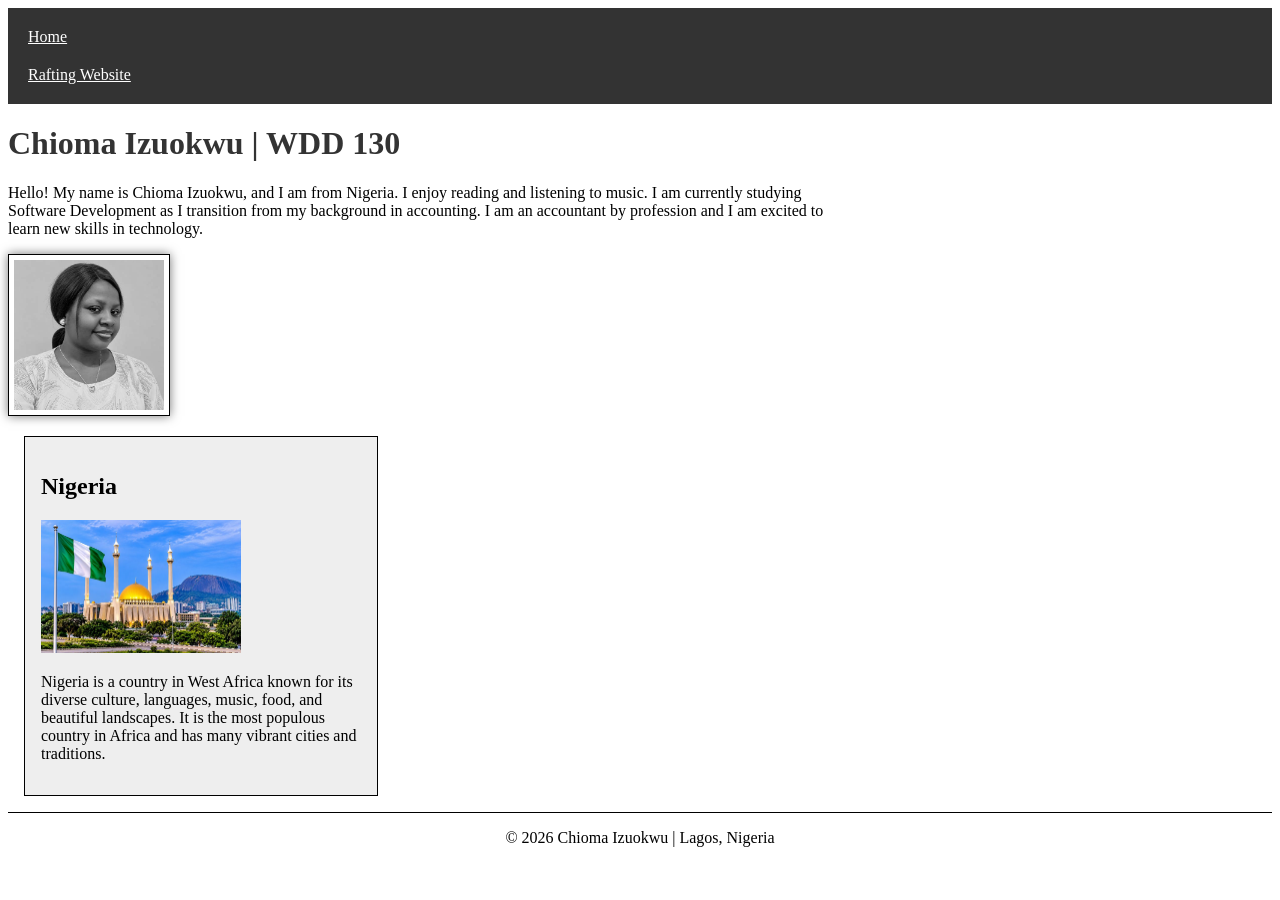
<file: index.html>
<!DOCTYPE html>
<html lang="en">
<head>
    <meta charset="UTF-8">
    <meta name="viewport" content="width=device-width, initial-scale=1.0">
    <title>Chioma Izuokwu | WDD 130</title>
    <meta name="description" content="Chioma Izuokwu's WDD 130 home page featuring information about the course, web development projects, and an introduction to the author from Nigeria.">
<meta name="author" content="Chioma Izuokwu">
    <link rel="stylesheet" href="styles/styles.css">
</head>

<body>
  <header>
    <nav>
        <a href="#">Home</a>
        <a href="wwr/">Rafting Website</a>
    </nav>
</header>

<main>
  <h1>Chioma Izuokwu | WDD 130</h1>
    <p>Hello! My name is Chioma Izuokwu, and I am from Nigeria. I enjoy reading and listening to music. I am currently studying Software Development as I transition from my background in accounting. I am an accountant by profession and I am excited to learn new skills in technology.</p>
  
    <img src="images/profile.jpg" alt="Hello, my name is Chioma Izuokwu">
</main>
<aside>
    <h2>Nigeria</h2>
    <img src="images/nigeria.jpg" alt="A picture representing Nigeria">
    <p>
    Nigeria is a country in West Africa known for its diverse culture,
    languages, music, food, and beautiful landscapes. It is the most
    populous country in Africa and has many vibrant cities and traditions.
    </p>
</aside>
<footer>
  <p>© 2026 Chioma Izuokwu | Lagos, Nigeria</p>
</footer>
    
</body>

</html>
</file>
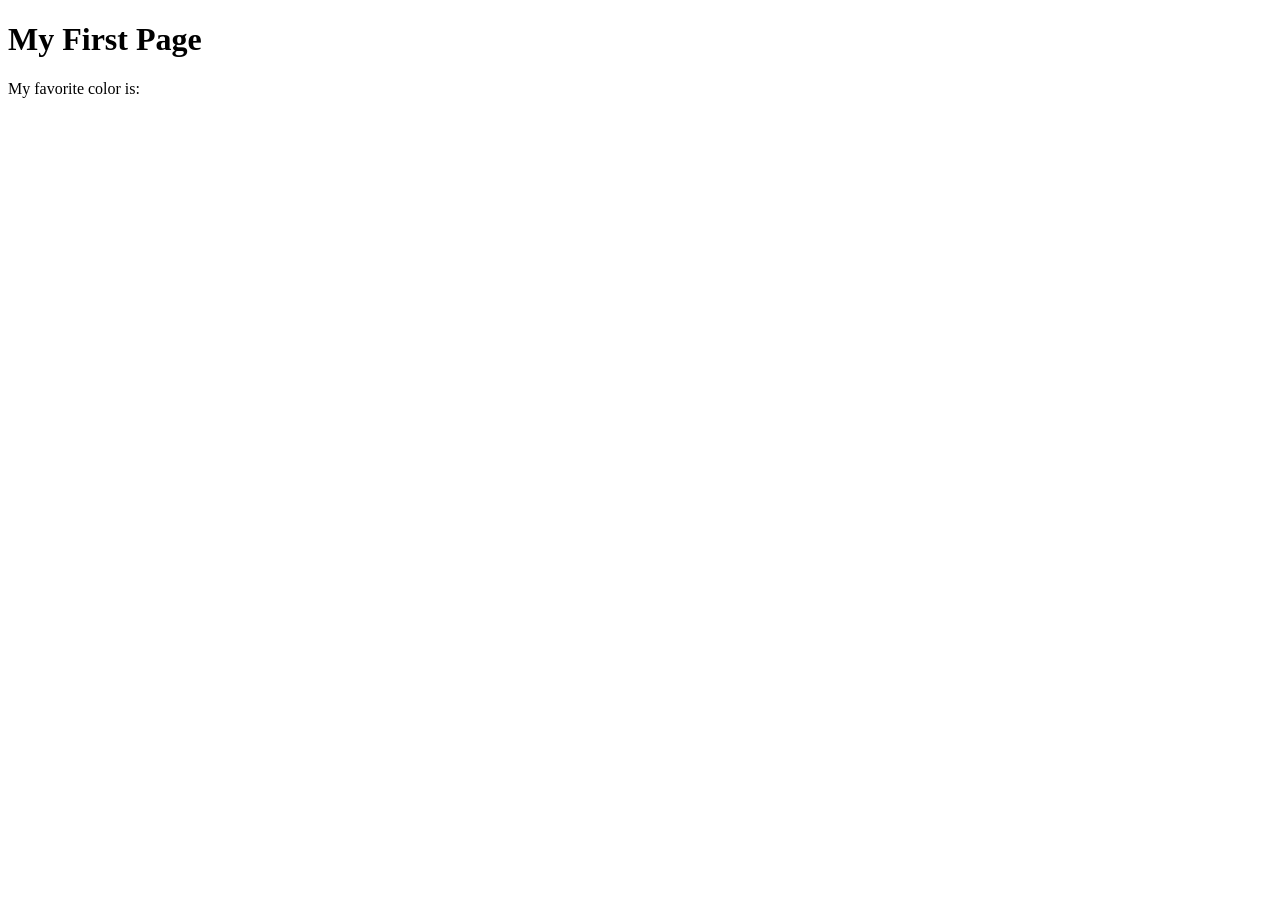
<file: week01/first-page.html>
<!DOCTYPE html>
<html lang="en">

<head>
    <meta charset="UTF-8">
    <meta name="viewport" content="width=device-width, initial-scale=1.0">
    <title>My First Page</title>
</head>

<body>
    <h1>My First Page</h1>
    <p>My favorite color is: </p>
</body>

</html>
</file>
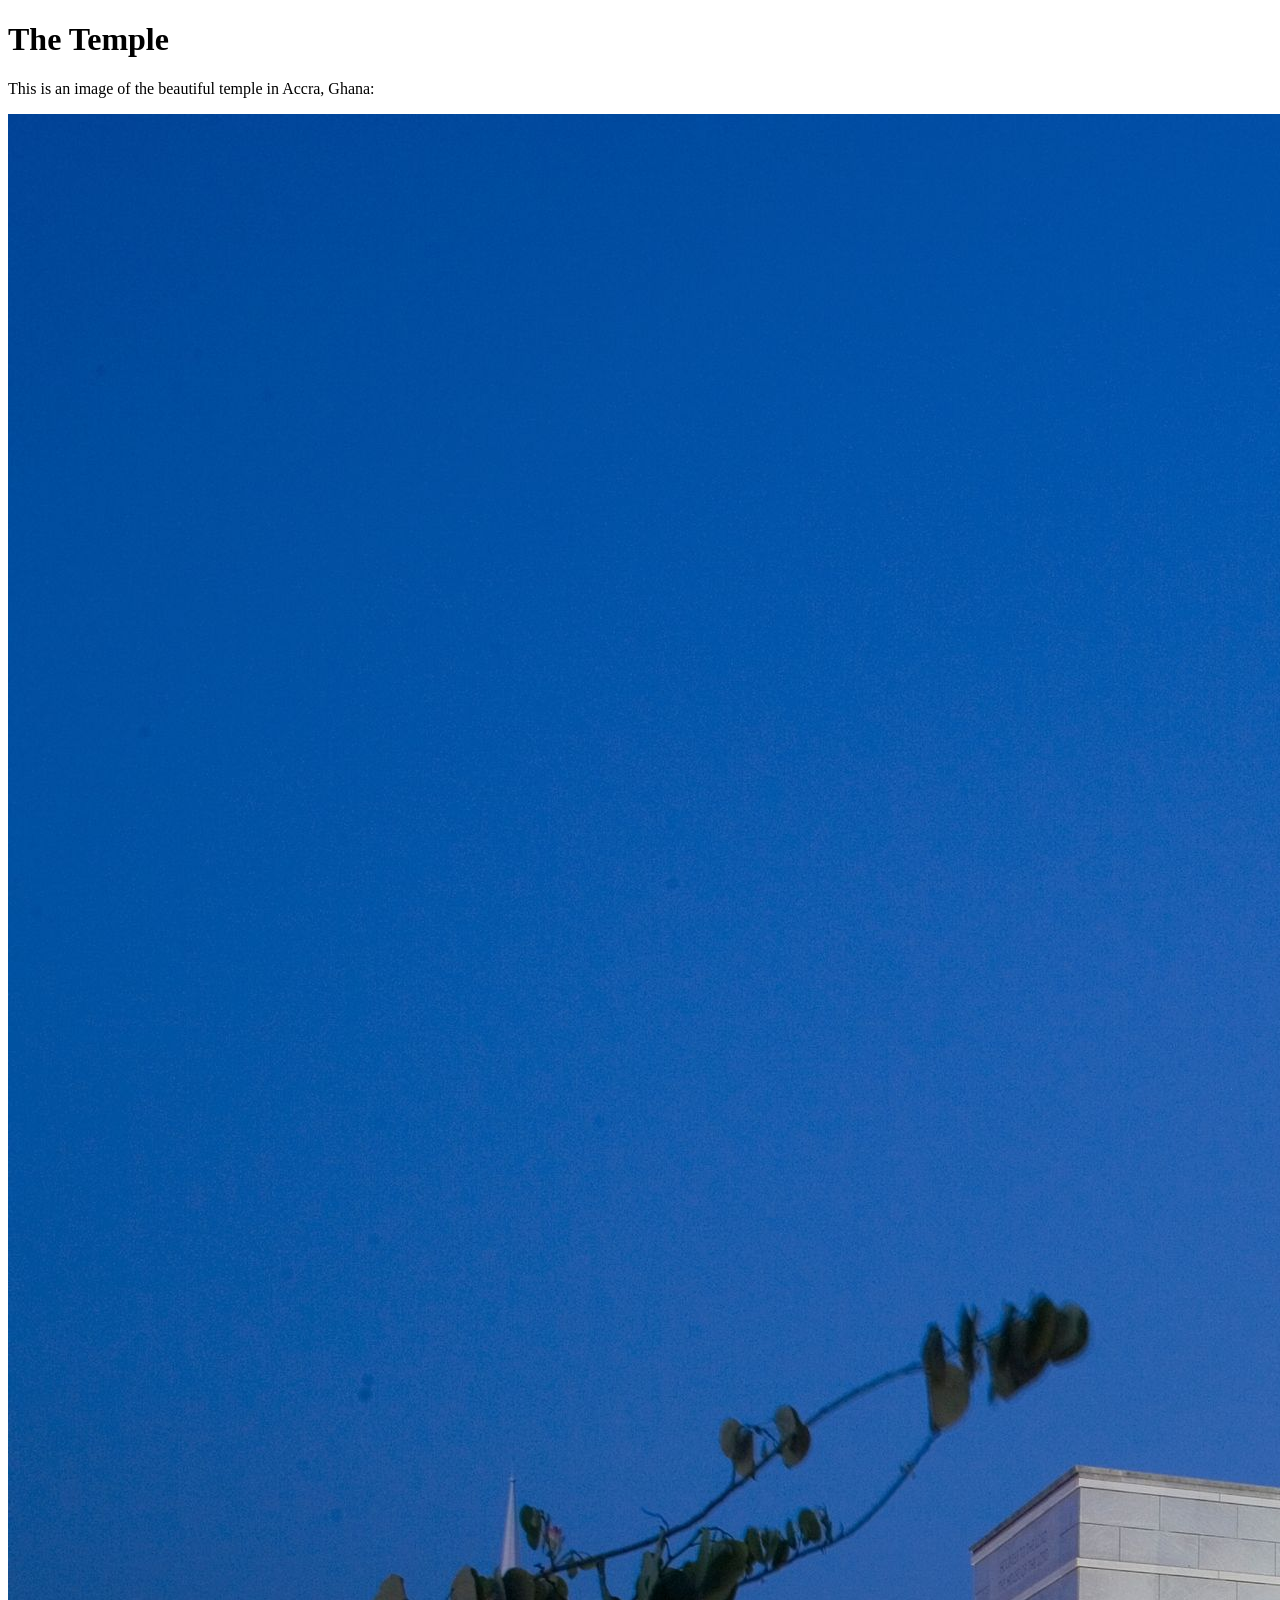
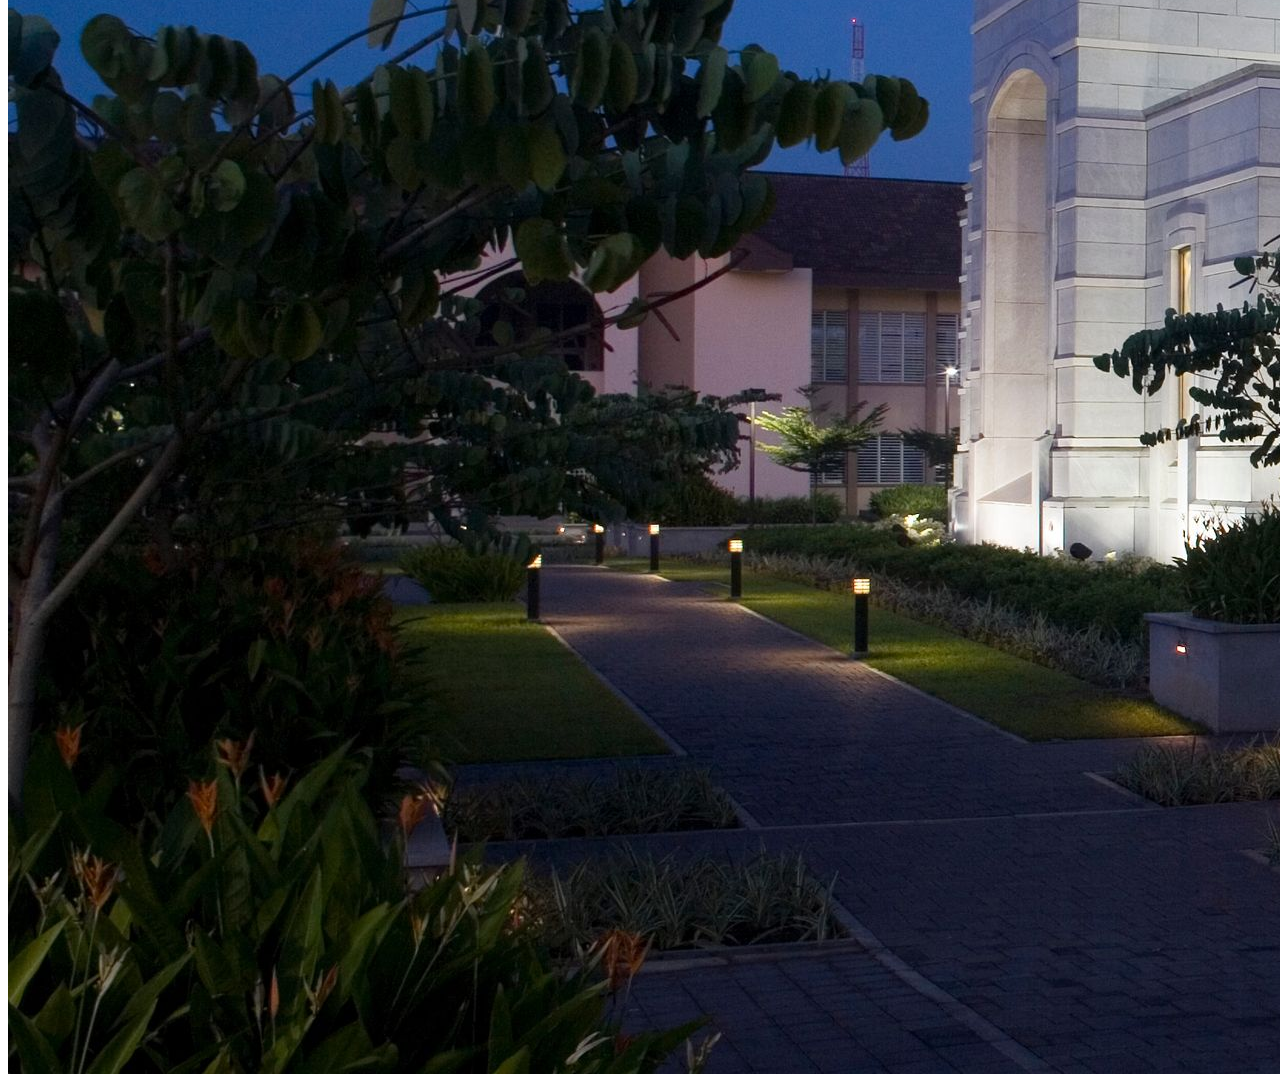
<file: week01/images.html>
<!DOCTYPE html>
<html lang="en">

<head>
    <meta charset="UTF-8">
    <meta name="viewport" content="width=device-width, initial-scale=1.0">
    <title>Temple Image</title>
</head>

<body>
    <h1>The Temple</h1>
    <p>This is an image of the beautiful temple in Accra, Ghana:</p>
    <img src="images/temple-large.jpeg" alt="The Accra Ghana Temple">

</body>

</html>
</file>
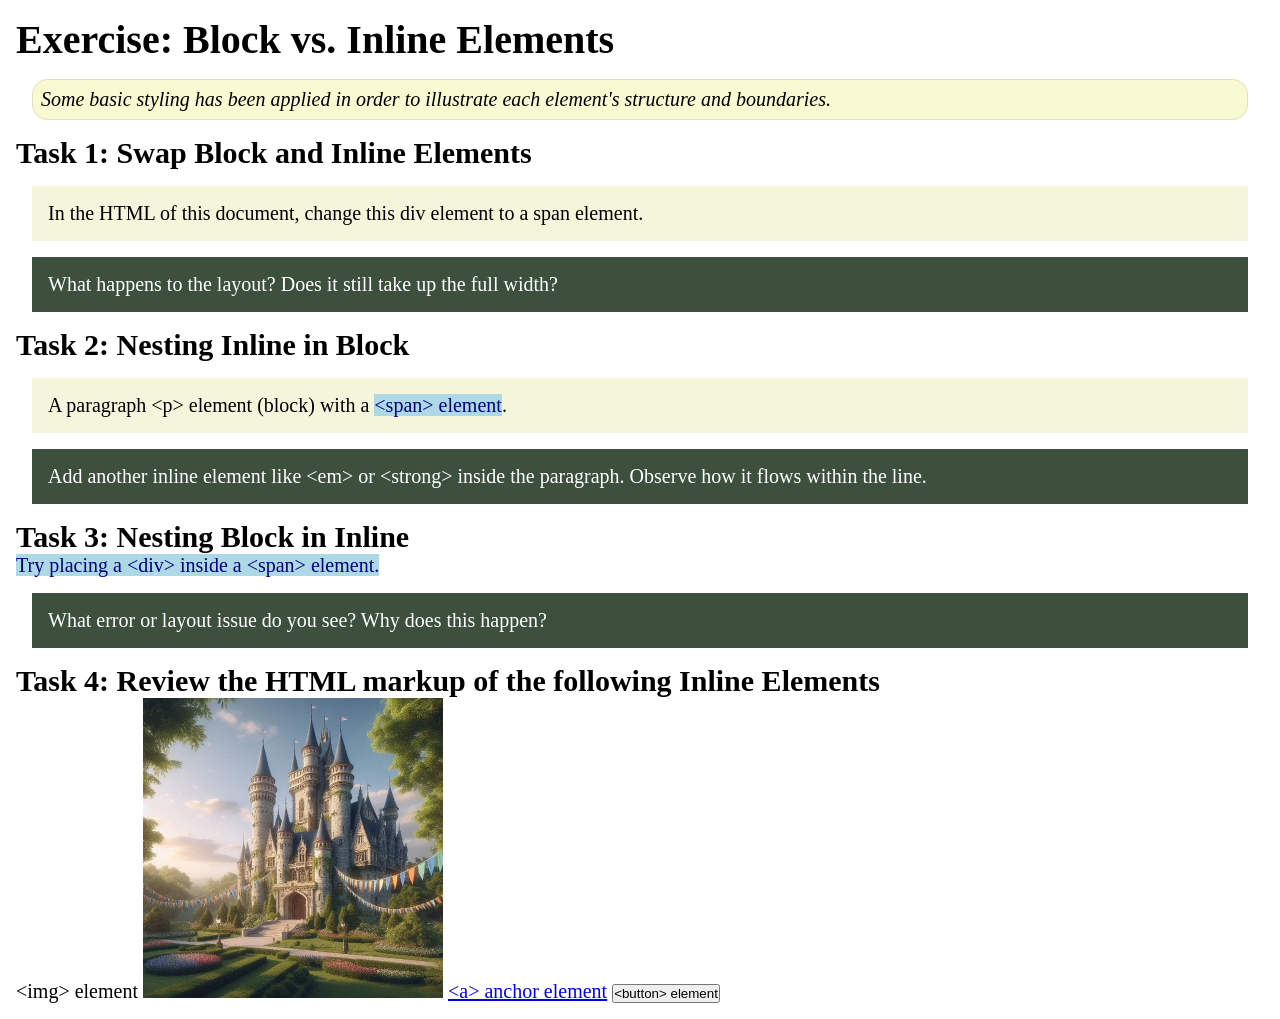
<file: week02/block-vs-inline.html>
<!DOCTYPE html>
<html lang="en">

<head>
    <meta charset="UTF-8">
    <meta name="viewport" content="width=device-width, initial-scale=1.0">
    <title>Exercise: Block vs. Inline Elements</title>
    <link rel="stylesheet" href="styles/block-vs-inline.css">
</head>

<body>
    <main>
        <h1>Exercise: Block vs. Inline Elements</h1>
        <p class="note">Some basic styling has been applied in order to illustrate each element's structure and boundaries.</p>

        <h2>Task 1: Swap Block and Inline Elements</h2>
        <div>In the HTML of this document, change this div element to a span element.</div>

        <p class="question">What happens to the layout? Does it still take up the full width?</p>

        <h2>Task 2: Nesting Inline in Block</h2>
        <p>A paragraph &lt;p&gt; element (block) with a <span>&lt;span&gt; element</span>.</p>
        <p class="question">Add another inline element like &lt;em&gt; or &lt;strong&gt; inside the paragraph. Observe how it flows within the line.</p>

        <h2>Task 3: Nesting Block in Inline</h2>
        <span>Try placing a &lt;div&gt; inside a &lt;span&gt; element.</span>
        <p class="question">What error or layout issue do you see? Why does this happen?</p>

        <h2>Task 4: Review the HTML markup of the following Inline Elements</h2>
        &lt;img&gt; element
        <img src="images/castle.webp" alt="placeholder image (images are inline)" width="300" height="300">
        <a href="https://churchofjesuschrist.org">&lt;a&gt; anchor element</a>
        <button type="button">&lt;button&gt; element</button>
    </main>
</body>

</html>
</file>
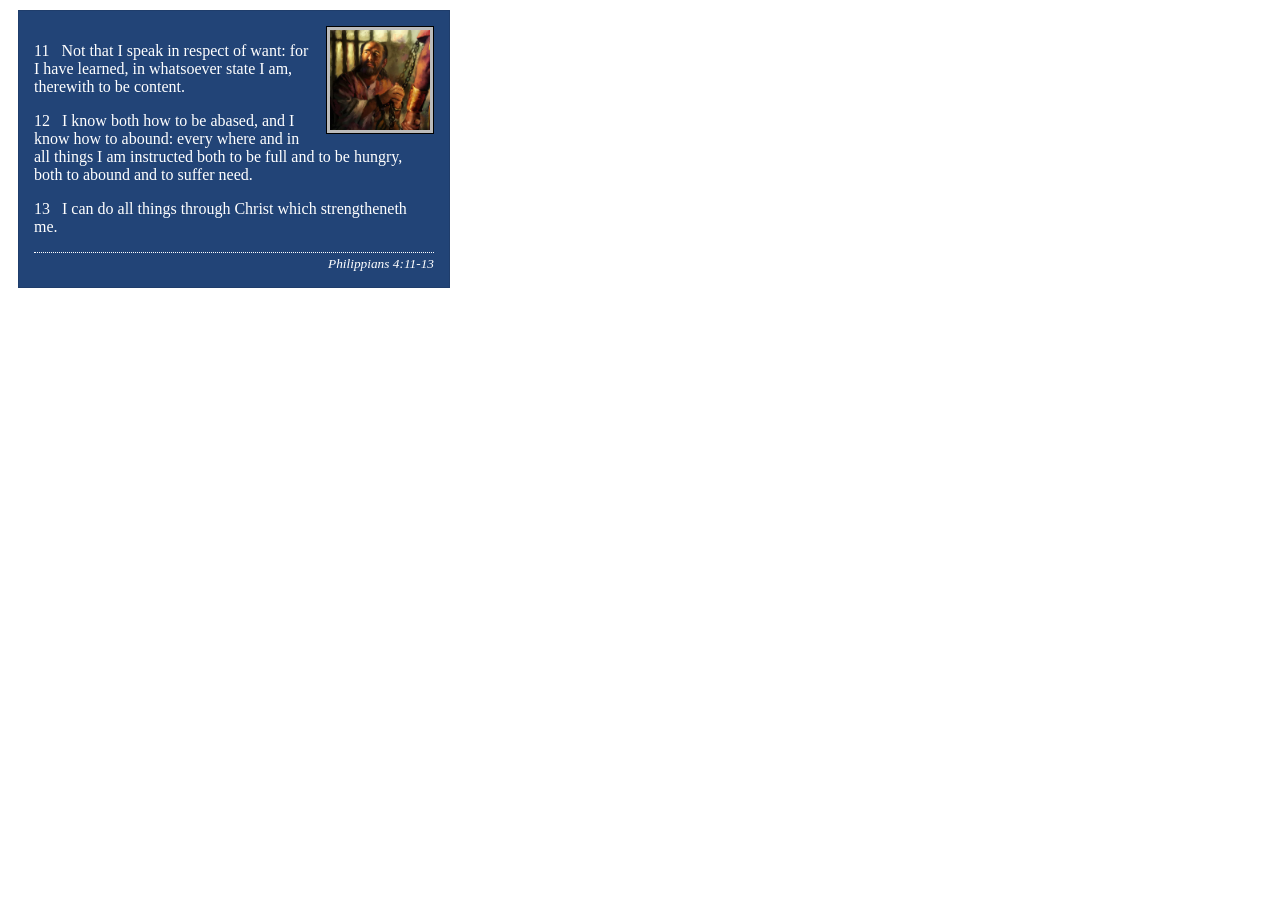
<file: week02/box-model-solution.html>
<!DOCTYPE html>
<html lang="en">

<head>
    <meta charset="UTF-8">
    <meta name="viewport" content="width=device-width, initial-scale=1.0">
    <title>Box Model Activity</title>
    <link rel="stylesheet" href="styles/box-model-solution.css">
</head>

<body>
    <main>
        <div class="callout">
            <img src="images/apostle-paul-imprisoned.webp" alt="Paul the Apostle - Imprisoned in Rome" width="200" height="200">
            <blockquote>
                <p>11 &nbsp; Not that I speak in respect of want: for I have learned, in whatsoever state I am, therewith to be content.</p>
                <p>12 &nbsp; I know both how to be abased, and I know how to abound: every where and in all things I am instructed both to be full and to be hungry, both to abound and to suffer need.</p>
                <p>13 &nbsp; I can do all things through Christ which strengtheneth me.</p>
            </blockquote>
            <cite>Philippians 4:11-13</cite>
        </div>
    </main>
</body>

</html>
</file>
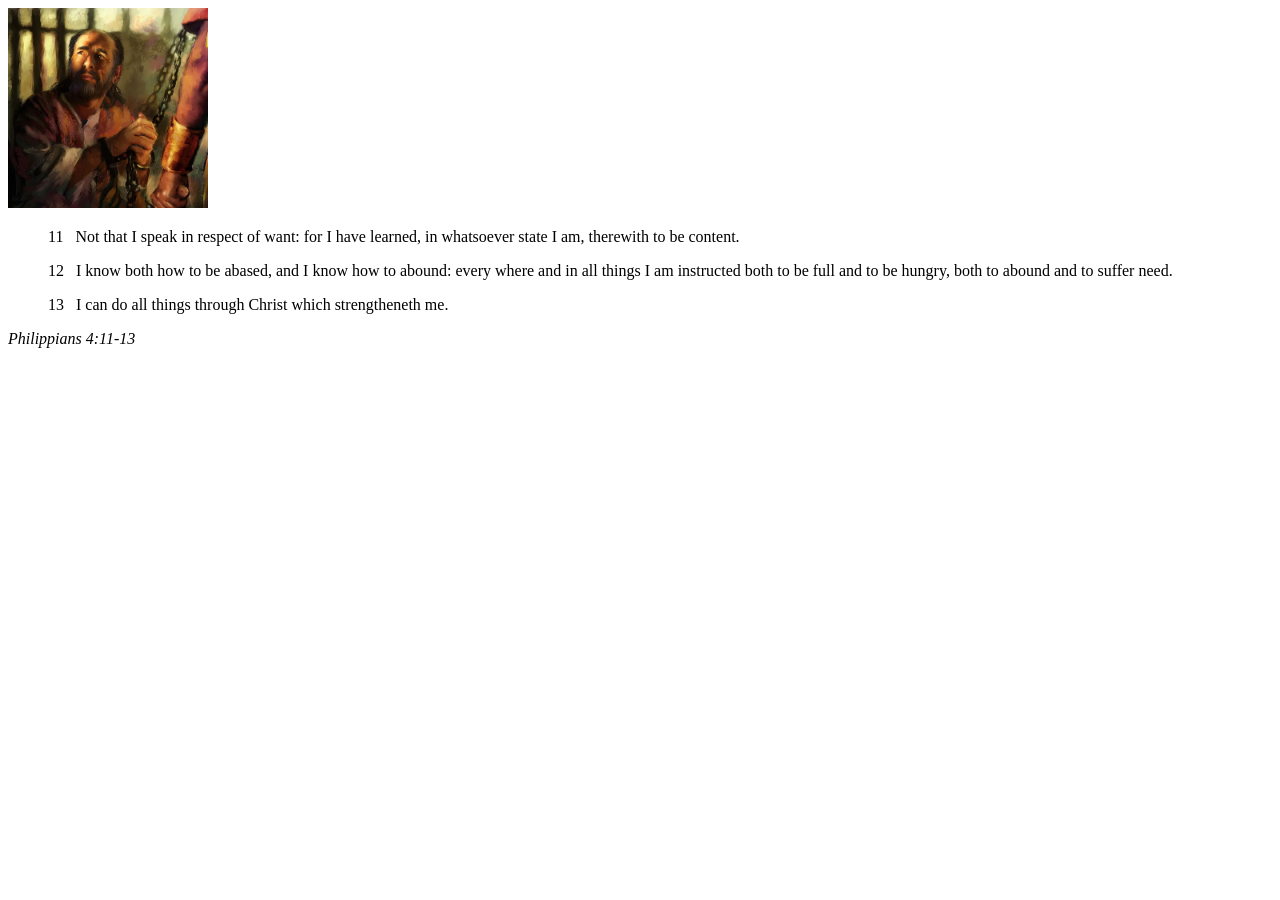
<file: week02/box-model.html>
<!DOCTYPE html>
<html lang="en">

<head>
    <meta charset="UTF-8">
    <meta name="viewport" content="width=device-width, initial-scale=1.0">
    <title>Box Model Activity</title>
</head>

<body>
    <main>
        <div class="callout">
            <img src="images/apostle-paul-imprisoned.webp" alt="Paul the Apostle - Imprisoned in Rome" width="200" height="200">
            <blockquote>
                <p>11 &nbsp; Not that I speak in respect of want: for I have learned, in whatsoever state I am, therewith to be content.</p>
                <p>12 &nbsp; I know both how to be abased, and I know how to abound: every where and in all things I am instructed both to be full and to be hungry, both to abound and to suffer need.</p>
                <p>13 &nbsp; I can do all things through Christ which strengtheneth me.</p>
            </blockquote>
            <cite>Philippians 4:11-13</cite>
        </div>
    </main>
</body>

</html>
</file>
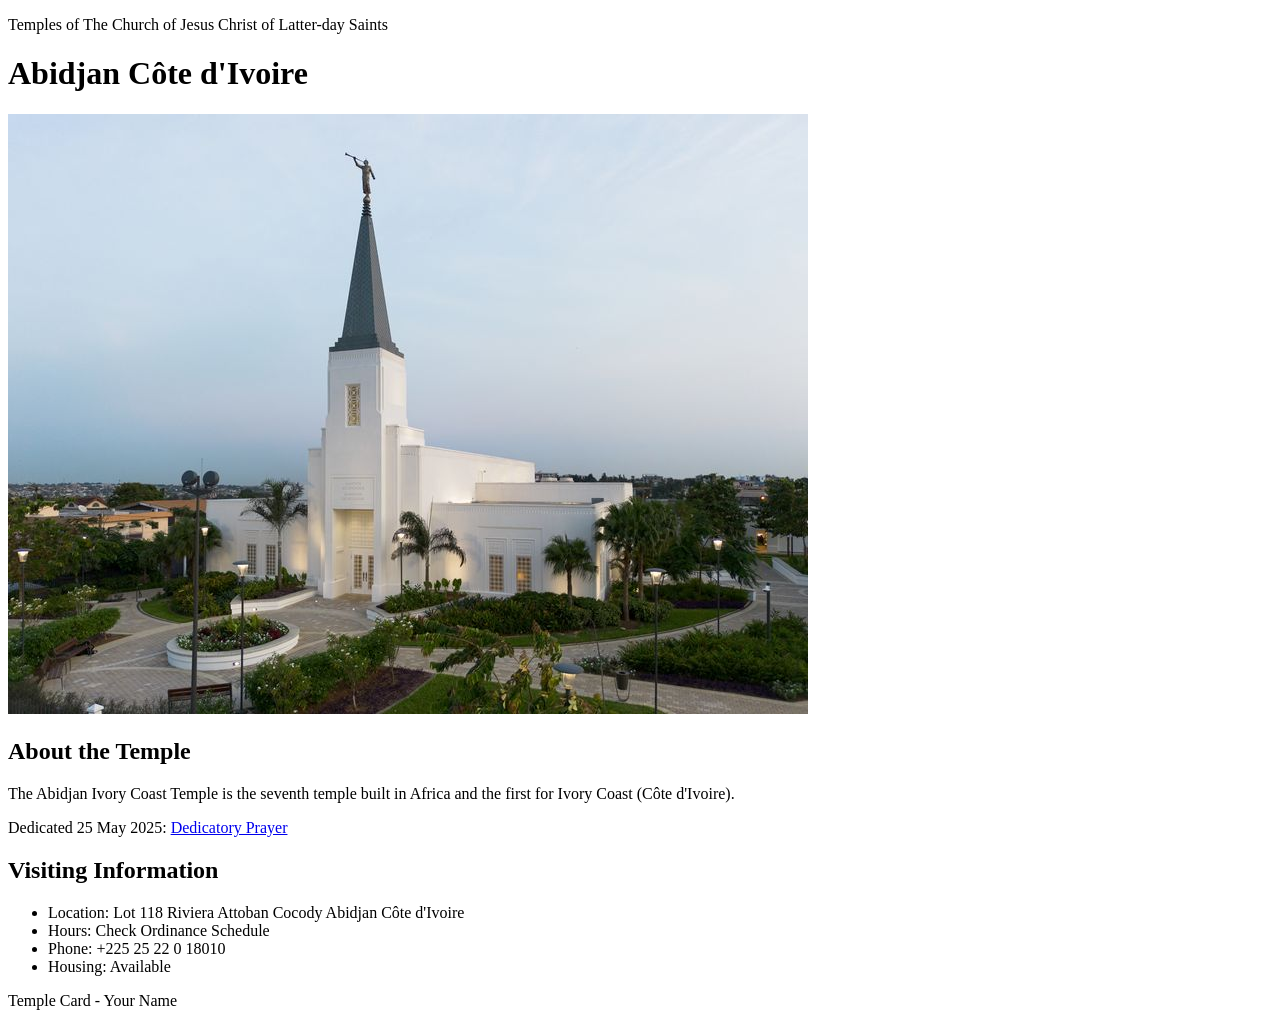
<file: week02/temple.html>
<!DOCTYPE html>
<html lang="en">

<head>
    <meta charset="UTF-8">
    <meta name="viewport" content="width=device-width, initial-scale=1.0">
    <title>Temple Card - Abidjan Côte d'Ivoire</title>
</head>

<body>
    <header>
        <p>Temples of The Church of Jesus Christ of Latter-day Saints</p>
    </header>
    <main>
        <h1>Abidjan Côte d'Ivoire</h1>
        <picture>
            <img src="images/abidjan-ivory-coast.jpeg" alt="Abidjan Côte d'Ivoire Temple">
        </picture>
        <section>
            <h2>About the Temple</h2>
            <p>The Abidjan Ivory Coast Temple is the seventh temple built in Africa and the first for Ivory Coast (Côte d'Ivoire).</p>
            <p>Dedicated 25 May 2025: <a href="https://www.churchofjesuschrist.org/temples/dedicatory-prayer/abidjan-ivory-coast-temple/2025-05-25?lang=eng" target="_blank" rel="noopener noreferrer">Dedicatory Prayer</a></p>
        </section>
        <section>
            <h2>Visiting Information</h2>
            <ul>
                <li>Location: Lot 118 Riviera Attoban Cocody Abidjan Côte d'Ivoire</li>
                <li>Hours: Check Ordinance Schedule</li>
                <li>Phone: +225 25 22 0 18010</li>
                <li>Housing: Available</li>
            </ul>
        </section>
    </main>
    <footer>
        <p>Temple Card - Your Name</p>
    </footer>
</body>

</html>
</file>
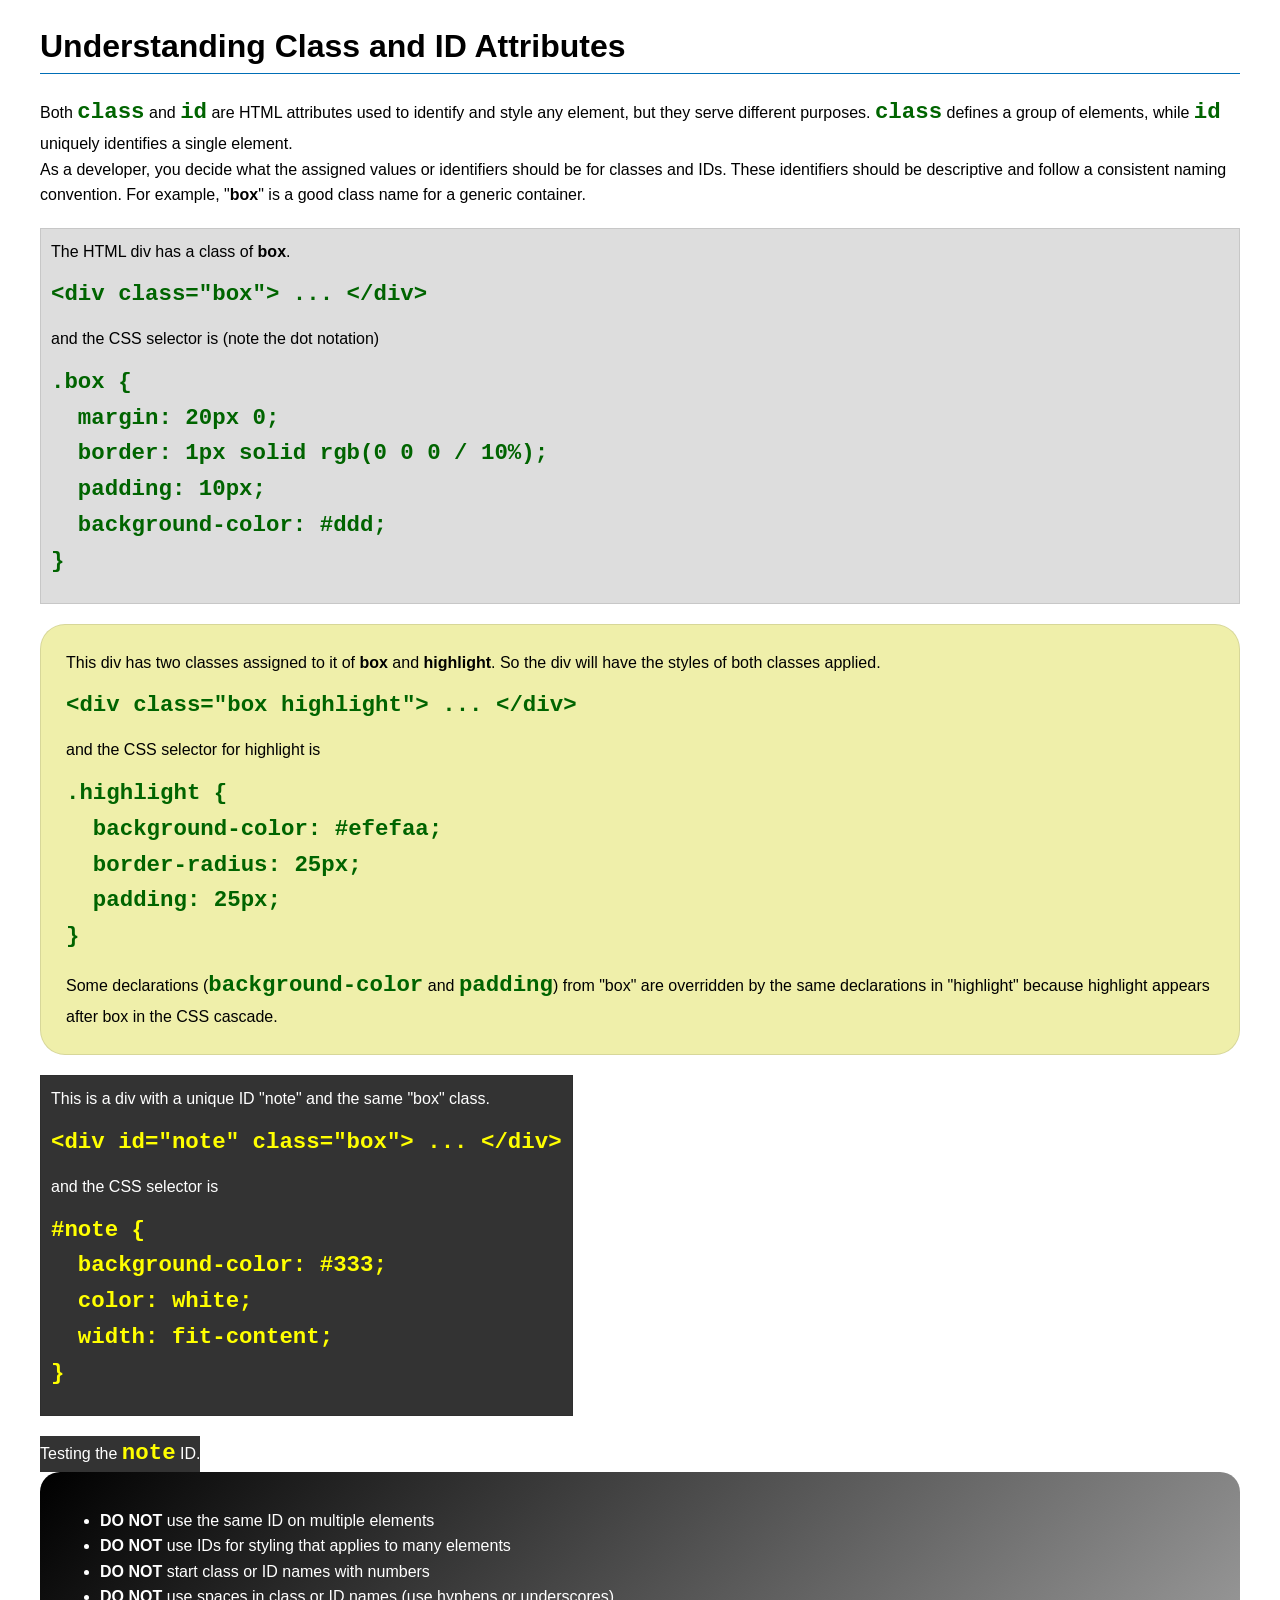
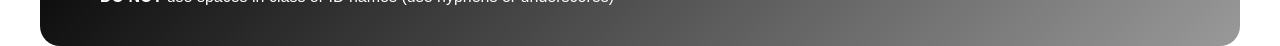
<file: week03/class-and-id.html>
<!DOCTYPE html>
<html lang="en">

<head>
    <meta charset="UTF-8">
    <meta name="viewport" content="width=device-width, initial-scale=1.0">
    <title>Class vs ID Attributes</title>
    <link rel="stylesheet" href="styles/class-and-id.css">
</head>

<body>
    <h1>Understanding Class and ID Attributes</h1>
    <p>Both <code>class</code> and <code>id</code> are HTML attributes used to identify and style any element, but they serve different purposes. <code>class</code> defines a group of elements, while <code>id</code> uniquely identifies a single element.</p>
    <p>As a developer, you decide what the assigned values or identifiers should be for classes and IDs. These identifiers should be descriptive and follow a consistent naming convention. For example, "<strong>box</strong>" is a good class name for a generic container.</p>
    <div class="box">
        <p>The HTML div has a class of <strong>box</strong>.</p>
        <pre><code class="html">&lt;div class="box"&gt; ... &lt;/div&gt;</code></pre>
        and the CSS selector is (note the dot notation)
        <pre><code class="css">.box {
  margin: 20px 0;
  border: 1px solid rgb(0 0 0 / 10%);
  padding: 10px;
  background-color: #ddd; 
}</code></pre>
    </div>

    <div class="box highlight">
        <p>This div has two classes assigned to it of <strong>box</strong> and <strong>highlight</strong>. So the div will have the styles of both classes applied.</p>
        <pre><code class="html">&lt;div class="box highlight"&gt; ... &lt;/div&gt;</code></pre>
        and the CSS selector for highlight is
        <pre><code class="css">.highlight {
  background-color: #efefaa;
  border-radius: 25px;
  padding: 25px;
}</code></pre>
        <p>Some declarations (<code>background-color</code> and <code>padding</code>) from "box" are overridden by the same declarations in "highlight" because highlight appears after box in the CSS cascade.</p>
    </div>

    <div id="note" class="box">
        <p>This is a div with a unique ID "note" and the same "box" class.</p>
        <pre><code class="html">&lt;div id="note" class="box"&gt; ... &lt;/div&gt;</code></pre>
        and the CSS selector is
        <pre><code class="css">#note {
  background-color: #333;
  color: white;
  width: fit-content;
}</code></pre>
    </div>

    <div id="note">
        <p>Testing the <code>note</code> ID.</p>
    </div>

    <section id="best-practice">
        <ul>
            <li><strong>DO NOT</strong> use the same ID on multiple elements</li>
            <li><strong>DO NOT</strong> use IDs for styling that applies to many elements</li>
            <li><strong>DO NOT</strong> start class or ID names with numbers</li>
            <li><strong>DO NOT</strong> use spaces in class or ID names (use hyphens or underscores)</li>
        </ul>
    </section>

</body>

</html>
</file>
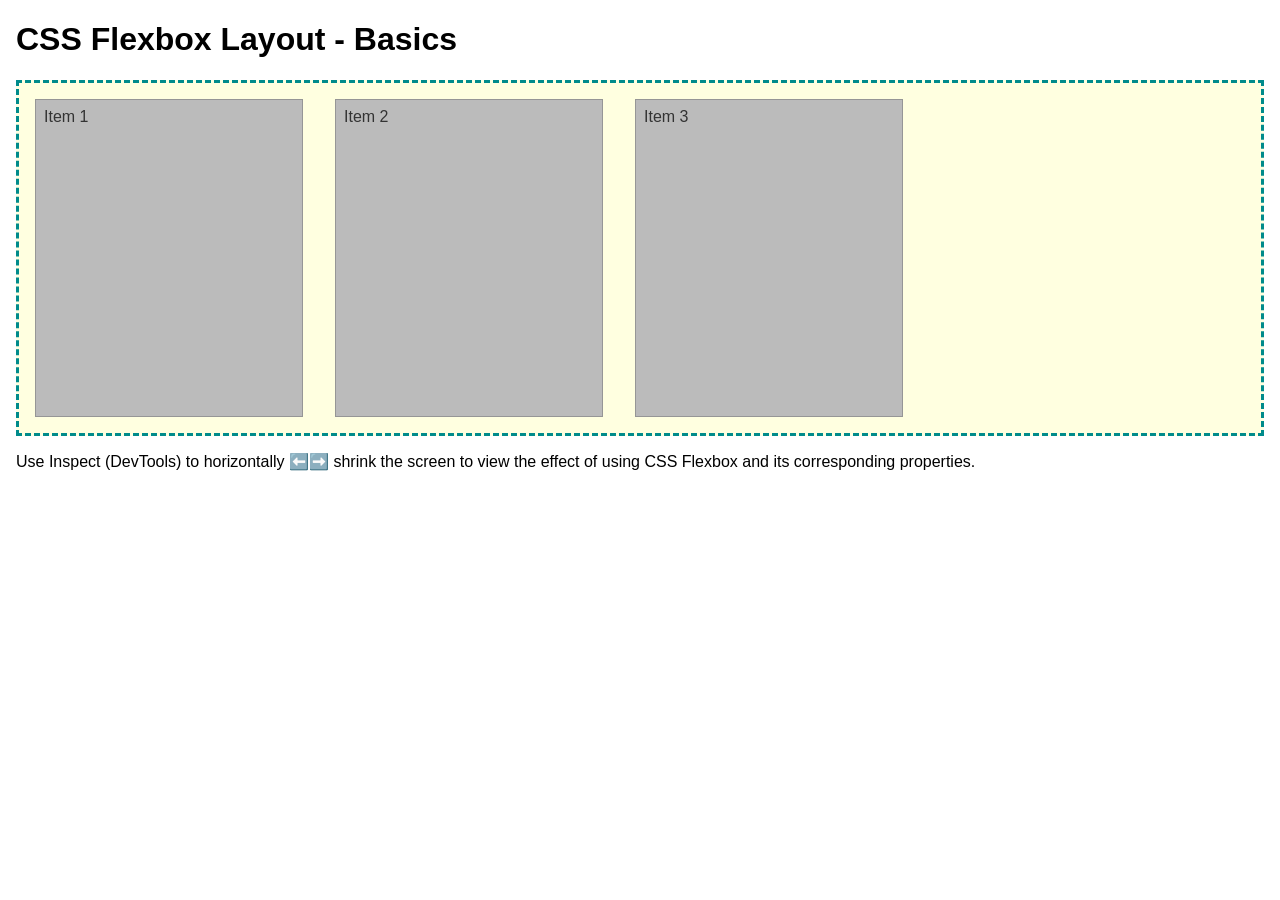
<file: week04/flexbox-layout.html>
<!DOCTYPE html>
<html lang="en">

<head>
    <meta charset="UTF-8">
    <meta name="viewport" content="width=device-width, initial-scale=1.0">
    <title>CSS Flexbox Layout - Basics</title>
    <link rel="stylesheet" href="styles/flexbox.css">
</head>

<body>
    <main>
        <h1>CSS Flexbox Layout - Basics</h1>
        <div class="flex-container">
            <div class="flex-item item1">Item 1</div>
            <div class="flex-item item2">Item 2</div>
            <div class="flex-item item3">Item 3</div>
        </div>
        <p>Use Inspect (DevTools) to horizontally ⬅️➡️ shrink the screen to view the effect of using CSS Flexbox and its corresponding properties.</p>
    </main>
</body>

</html>
</file>
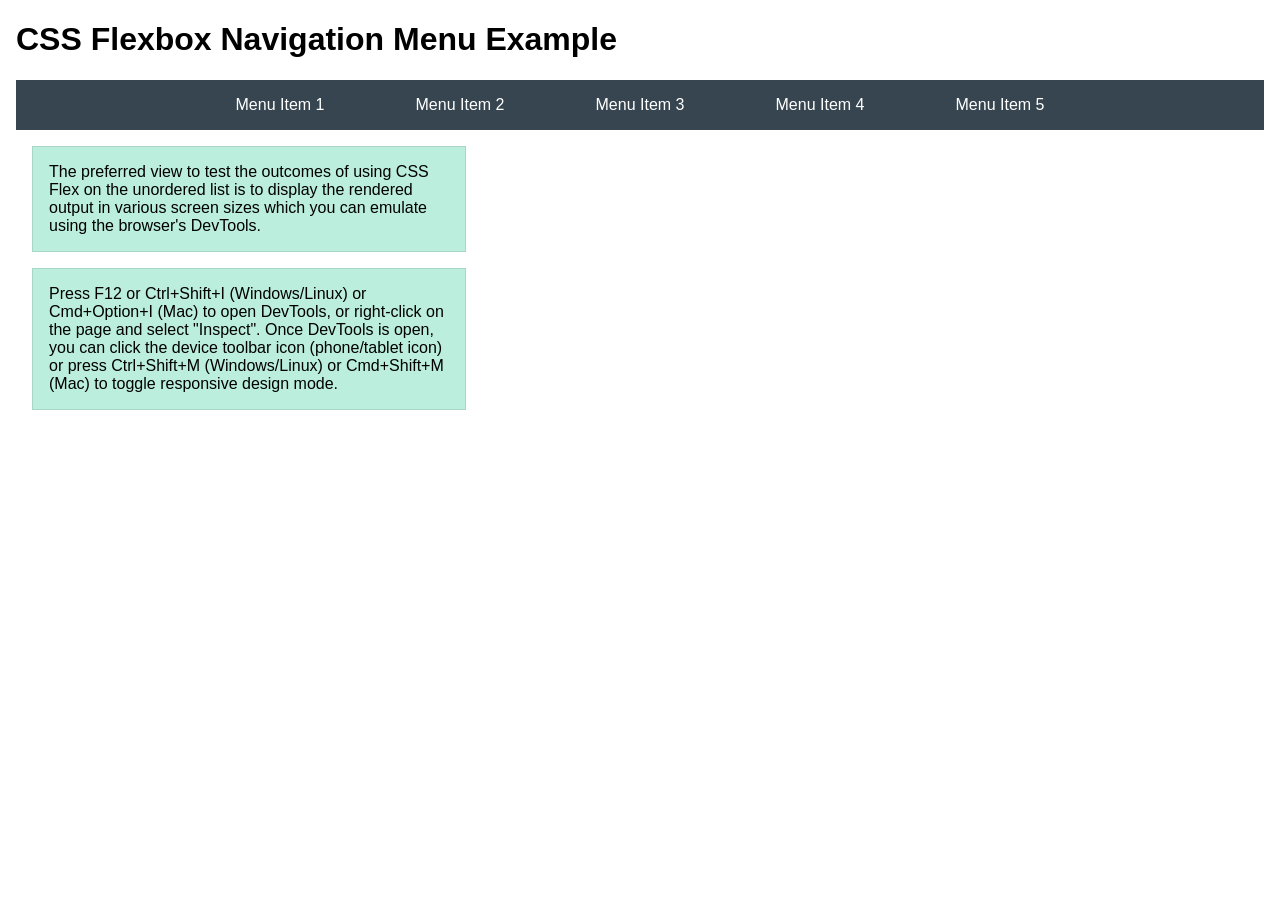
<file: week04/flexbox-menu.html>
<!DOCTYPE html>
<html lang="en">

<head>
    <meta charset="UTF-8">
    <meta name="viewport" content="width=device-width, initial-scale=1.0">
    <title>CSS Flexbox - Navigation Menu</title>
    <link rel="stylesheet" href="styles/flexbox-menu.css">
</head>

<body>
    <main>
        <h1>CSS Flexbox Navigation Menu Example</h1>
        <nav>
            <ul>
                <li><a href="#">Menu Item 1</a></li>
                <li><a href="#">Menu Item 2</a></li>
                <li><a href="#">Menu Item 3</a></li>
                <li><a href="#">Menu Item 4</a></li>
                <li><a href="#">Menu Item 5</a></li>
            </ul>
        </nav>
        <p>The preferred view to test the outcomes of using CSS Flex on the unordered list is to display the rendered output in various screen sizes which you can emulate using the browser's DevTools.</p>

        <p>Press F12 or Ctrl+Shift+I (Windows/Linux) or Cmd+Option+I (Mac) to open DevTools, or right-click on the page and select "Inspect". Once DevTools is open, you can click the device toolbar icon (phone/tablet icon) or press Ctrl+Shift+M (Windows/Linux) or Cmd+Shift+M (Mac) to toggle responsive design mode.</p>
    </main>
</body>

</html>
</file>
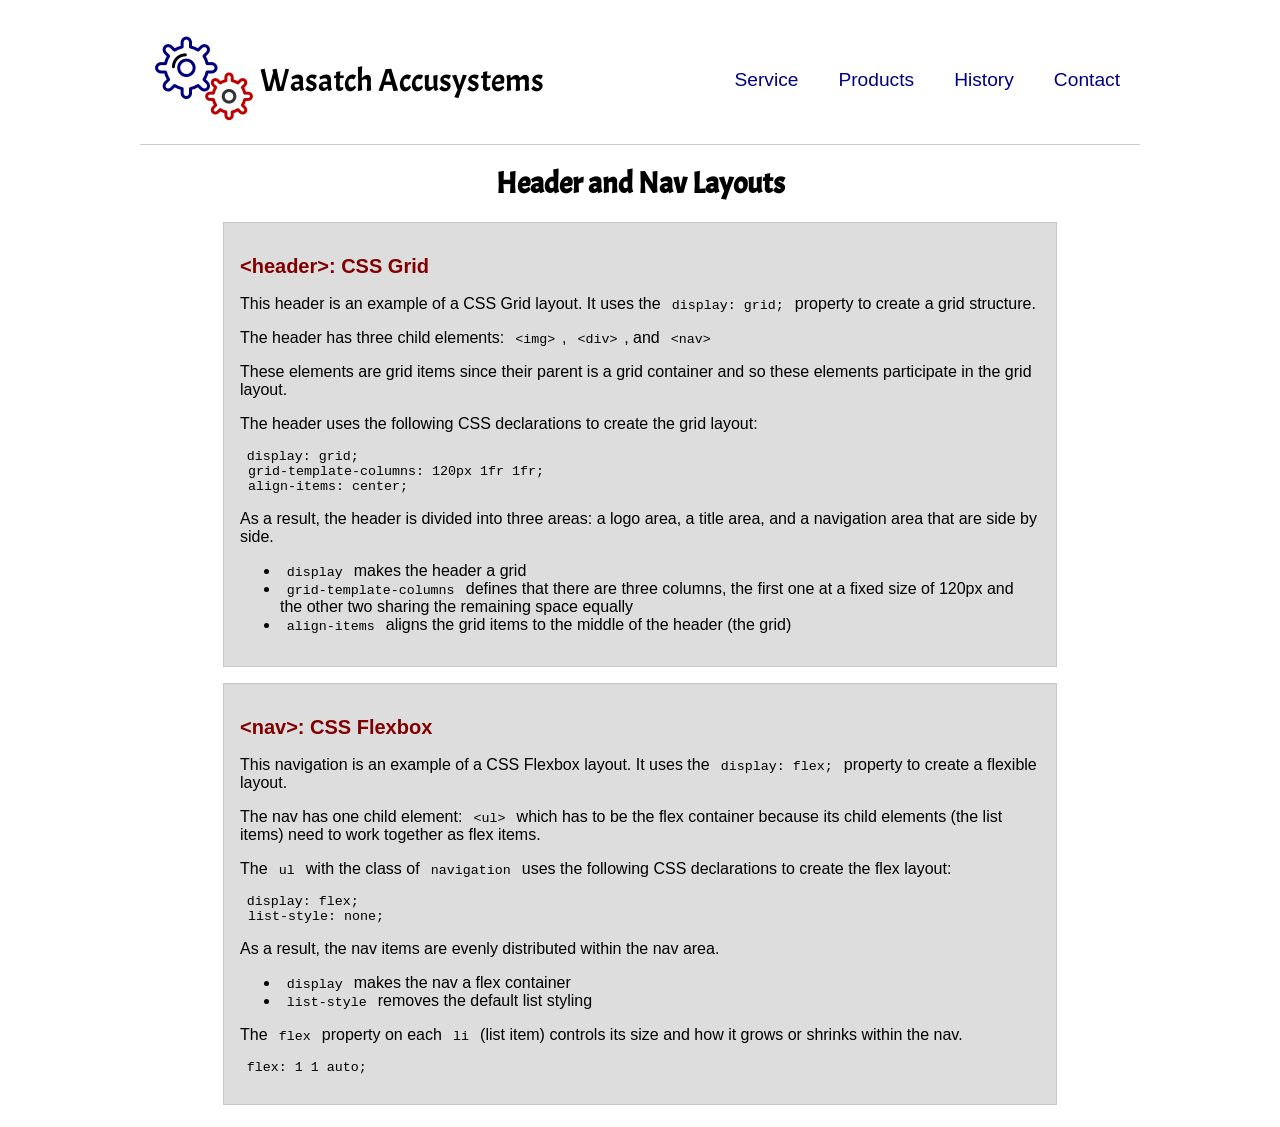
<file: week04/header-layout.html>
<!DOCTYPE html>
<html lang="en">

<head>
    <meta charset="UTF-8">
    <meta name="viewport" content="width=device-width, initial-scale=1.0">
    <title>Header and Nav Layout</title>
    <link rel="stylesheet" href="styles/layout.css">
    <link rel="preconnect" href="https://fonts.googleapis.com">
    <link rel="preconnect" href="https://fonts.gstatic.com" crossorigin>
    <link href="https://fonts.googleapis.com/css2?family=Acme&display=swap" rel="stylesheet">
</head>

<body>
    <header>
        <img src="images/colored-gears.png" alt="Sample Logo">
        <div id="logo">Wasatch Accusystems</div>
        <nav>
            <ul class="navigation">
                <li><a href="#">Service</a></li>
                <li><a href="#">Products</a></li>
                <li><a href="#">History</a></li>
                <li><a href="#">Contact</a></li>
            </ul>
        </nav>
    </header>
    <main>
        <h1>Header and Nav Layouts</h1>
        <section>
            <h2>&lt;header&gt;: CSS Grid</h2>
            <p>This header is an example of a CSS Grid layout. It uses the <code>display: grid;</code> property to create a grid structure.</p>
            <p>The header has three child elements: <code>&lt;img&gt;</code>, <code>&lt;div&gt;</code>, and <code>&lt;nav&gt;</code></p>
            <p>These elements are grid items since their parent is a grid container and so these elements participate in the grid layout.</p>
            <p>The header uses the following CSS declarations to create the grid layout:</p>
            <pre><code>display: grid;
 grid-template-columns: 120px 1fr 1fr;
 align-items: center;</code></pre>

            <p>As a result, the header is divided into three areas: a logo area, a title area, and a navigation area that are side by side.</p>

            <ul>
                <li><code>display</code> makes the header a grid</li>
                <li><code>grid-template-columns</code> defines that there are three columns, the first one at a fixed size of 120px and the other two sharing the remaining space equally</li>
                <li><code>align-items</code> aligns the grid items to the middle of the header (the grid)</li>
            </ul>
        </section>

        <section>
            <h2>&lt;nav&gt;: CSS Flexbox</h2>
            <p>This navigation is an example of a CSS Flexbox layout. It uses the <code>display: flex;</code> property to create a flexible layout.</p>
            <p>The nav has one child element: <code>&lt;ul&gt;</code> which has to be the flex container because its child elements (the list items) need to work together as flex items.</p>
            <p>The <code>ul</code> with the class of <code>navigation</code> uses the following CSS declarations to create the flex layout:</p>
            <pre><code>display: flex;
 list-style: none;</code></pre>

            <p>As a result, the nav items are evenly distributed within the nav area.</p>
            <ul>
                <li><code>display</code> makes the nav a flex container</li>
                <li><code>list-style</code> removes the default list styling</li>
            </ul>

            <p>The <code>flex</code> property on each <code>li</code> (list item) controls its size and how it grows or shrinks within the nav.</p>
            <pre><code>flex: 1 1 auto;</code></pre>
        </section>
    </main>

</body>

</html>
</file>
<file: styles/styles.css>
main {
    max-width: 840px;
}
aside {
    width: 20rem;
    margin: 1rem;
    border: 1px solid #000;
    padding: 1rem;
    background-color: #eee;
    color: #000;
}
aside img {
    width: 200px;
    height: auto;
}
main img {
    width: 150px;
    height: auto;
    border: 1px solid #000;
    padding: 5px;
    box-shadow: 0 0 10px #777;
}
p {
    padding: 0;
}
footer {
    margin-top: 15px;
    border-top: 1px solid #000;
    text-align: center;
}
nav {
    background-color: #333;
    padding: 10px;
}
nav a {
    color: white;
    padding: 10px;
    display: block;
}
h1 {
    color: #333;
}
</file>
<file: week02/styles/block-vs-inline.css>
* {
    margin: 0;
    padding: 0;
}

body {
    font-size: 20px;
    margin: 1rem;
}

p,
div {
    background-color: beige;
    margin: 1rem;
    padding: 1rem;
}

span {
    color: navy;
    background-color: lightblue;
}

code {
    margin: 0;
    padding: 0;
    color: green;
    font-size: 1.2rem;
}

.note {
    font-style: italic;
    background-color: lightgoldenrodyellow;
    border-radius: 1rem;
    border: 1px solid rgb(0 0 0 / 10%);
    margin: 1rem;
    padding: .5rem;
}

.question {
    background-color: #3d503d;
    color: #fff;
}
</file>
<file: week02/styles/box-model-solution.css>
.callout {
    max-width: 400px;
    margin: 10px;
    border: 1px solid rgb(0 0 0 / 10%);
    padding: 15px;
    background-color: #247;
    color: #fff;
}

.callout img {
    float: right;
    margin: 0 0 10px 15px;
    border: 1px solid #000;
    padding: 3px;
    background-color: #bbb;
    width: 100px;
    height: auto;
}

blockquote {
    margin: 0;
}

cite {
    display: block;
    border-top: 1px dotted #fff;
    padding-top: 3px;
    text-align: right;
    font-size: smaller;
}
</file>
<file: week03/styles/class-and-id.css>
body {
    font-family: Arial, sans-serif;
    line-height: 1.6;
    margin: 0;
    padding: 0 40px;
}

h1 {
    border-bottom: 1px solid rgb(0 110 182);
    padding-bottom: 0;
}

p {
    margin: 0;
}

code {
    color: darkgreen;
    font-weight: 700;
    font-size: 1.4rem;
}

/* Class examples - can be reused */
.box {
    margin: 20px 0;
    border: 1px solid rgb(0 0 0 / 10%);
    padding: 10px;
    background-color: #ddd;
    /* this is shorthand for #dddddd */
}

.highlight {
    background-color: #efefaa;
    border-radius: 25px;
    padding: 25px;
}

/* ID examples - should be unique */

#note {
    background-color: #333;
    color: white;
    width: fit-content;
}

#note code {
    color: yellow;
}

#best-practice {
    background: linear-gradient(135deg, #000 0%, #999 100%);
    color: white;
    border-radius: 20px;
    padding: 20px;
}
</file>
<file: week04/styles/flexbox.css>
body {
    font-family: Helvetica, Arial, sans-serif;
    margin: 1rem;
}

.flex-container {
    border: 3px dashed darkcyan;
    background-color: lightyellow;
    display: flex;
    flex-wrap: wrap;
}

.flex-item {
    width: 250px;
    margin: 1rem;
    border: 1px solid rgb(0 0 0 / 20%);
    padding: 0.5rem;
    background-color: #bbb;
    color: #333;
}

.item1 {
    min-height: 100px;
}

.item2 {
    min-height: 200px;
}

.item3 {
    min-height: 300px;
}
</file>
<file: week04/styles/flexbox-menu.css>
body {
    font-family: Helvetica, Arial, sans-serif;
    margin: 1rem;
}

nav {
    background-color: #36454f;
}

nav ul {
    list-style-type: none;
    display: flex;
    flex-wrap: wrap;
    max-width: 900px;
    margin: 0 auto;
    padding: 0;
    justify-content: space-around;
    align-items: center;
}

nav a {
    display: block;
    color: #fff;
    text-align: center;
    padding: 1rem;
    text-decoration: none;
}

p {
    margin: 1rem;
    border: 1px solid rgb(0 0 0 / 10%);
    padding: 1rem;
    background-color: #bed;
    max-width: 400px;
}
</file>
<file: week04/styles/layout.css>
header {
    margin: 1rem auto;
    display: grid;
    grid-template-columns: 120px 1fr 1fr;
    align-items: center;
    border-bottom: 1px solid #ccc;
    max-width: 1000px;
}

.logo img {
    margin: 0 0.25rem 0 1rem;
    width: 64px;
    height: auto;
}

#logo {
    font-size: 2rem;
    font-family: Acme, Arial, sans-serif;
}

.navigation {
    display: flex;
    list-style: none;
}

.navigation li {
    flex: 1 1 auto;
}

.navigation a {
    display: block;
    color: navy;
    padding: 20px;
    text-decoration: none;
    font-size: 1.2rem;
}

.navigation a:hover {
    color: tomato;
    text-decoration: underline;
}

body {
    font-family: Arial, sans-serif;
}

h1 {
    font-size: 1.85rem;
    text-align: center;
    font-family: Acme, Arial, sans-serif;
}

h2 {
    color: maroon;
    font-size: 1.25rem;
}

section {
    margin: 1em auto;
    padding: 1em;
    border: 1px solid rgb(0 0 0 / 10%);
    background-color: #ddd;
    width: min(800px, 100%);
}

code {
    font-family: 'Courier New', Courier, monospace;
    font-size: smaller;
    padding: 0.5em;
}
</file>
